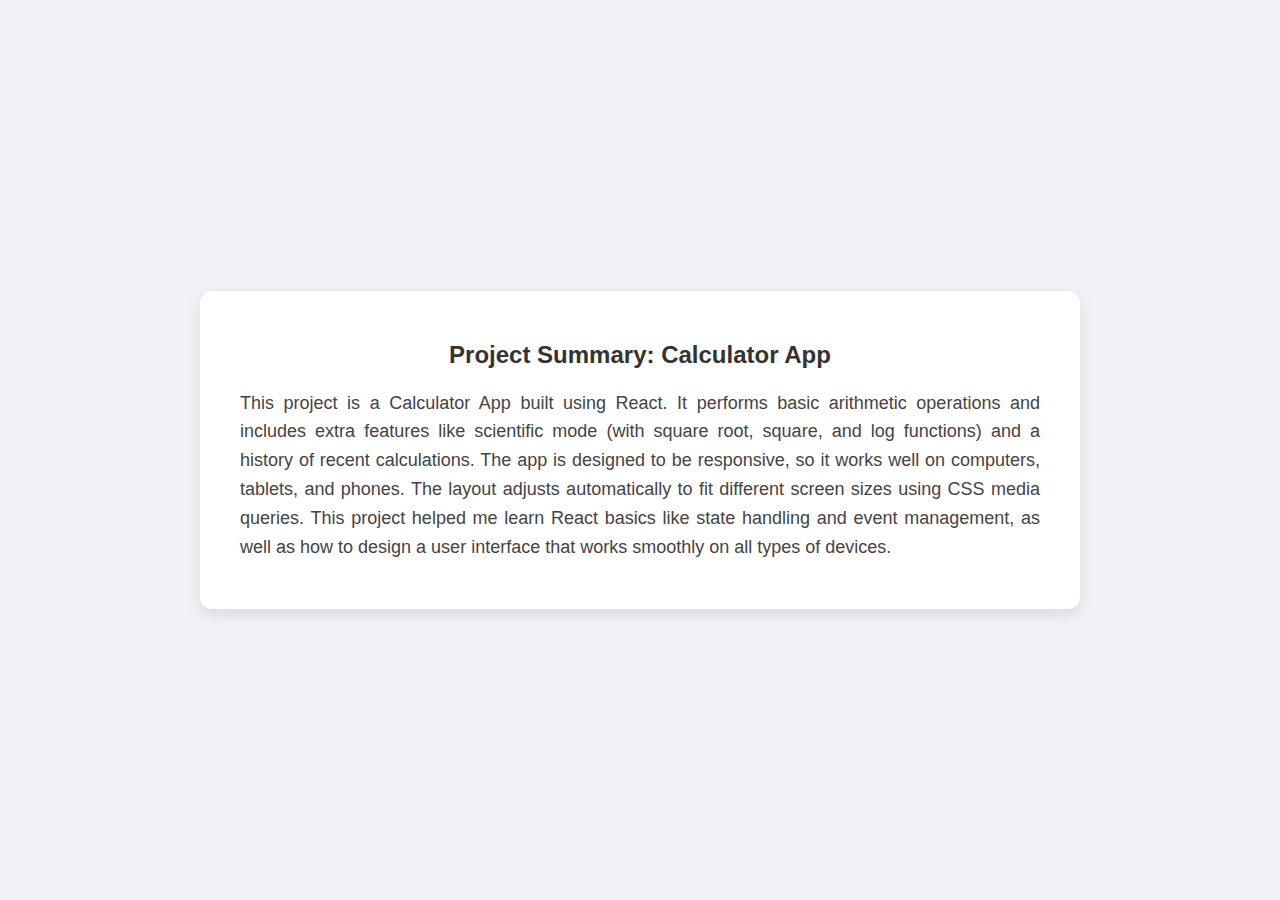
<file: Sathish Protfolio/projects/cal.html>
<!DOCTYPE html>
<html lang="en">
<head>
  <meta charset="UTF-8">
  <meta name="viewport" content="width=device-width, initial-scale=1">
  <title>Calculator App Summary</title>
  <style>
    body {
      margin: 0;
      padding: 0;
      font-family: 'Segoe UI', Tahoma, Geneva, Verdana, sans-serif;
      background-color: #f0f2f5;
      display: flex;
      justify-content: center;
      align-items: center;
      min-height: 100vh;
    }

    .container {
      max-width: 800px;
      background-color: #fff;
      padding: 30px 40px;
      border-radius: 12px;
      box-shadow: 0 6px 16px rgba(0, 0, 0, 0.1);
    }

    h2 {
      text-align: center;
      color: #333;
      margin-bottom: 20px;
    }

    p {
      font-size: 18px;
      color: #444;
      line-height: 1.6;
      text-align: justify;
    }

    @media (max-width: 600px) {
      .container {
        padding: 20px;
      }

      p {
        font-size: 16px;
      }
    }
  </style>
</head>
<body>
  <div class="container">
    <h2>Project Summary: Calculator App</h2>
    <p>
      This project is a Calculator App built using React. It performs basic arithmetic operations and includes extra features like scientific mode (with square root, square, and log functions) and a history of recent calculations. The app is designed to be responsive, so it works well on computers, tablets, and phones. The layout adjusts automatically to fit different screen sizes using CSS media queries. This project helped me learn React basics like state handling and event management, as well as how to design a user interface that works smoothly on all types of devices.
    </p>
  </div>
</body>
</html>
</file>
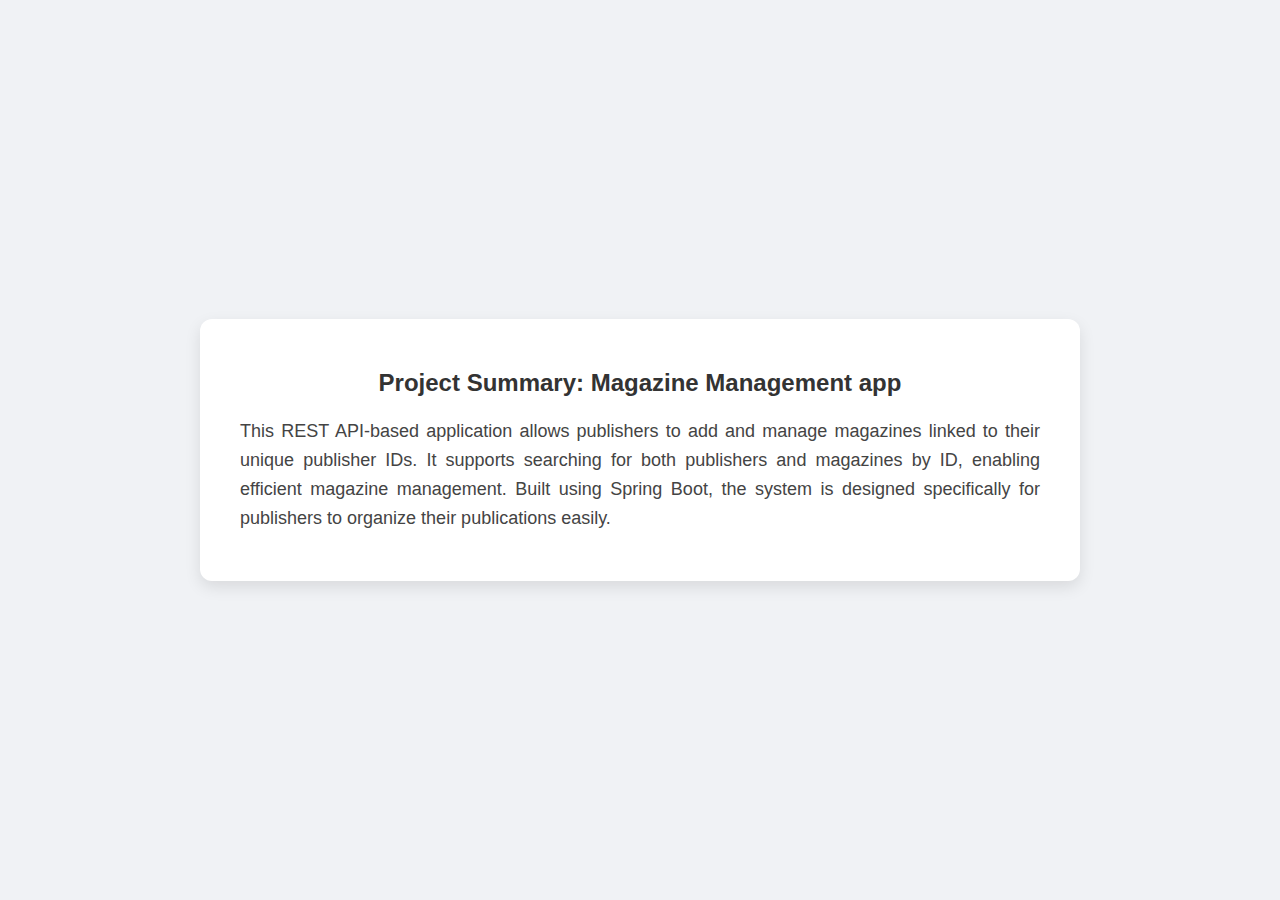
<file: Sathish Protfolio/projects/magazine.html>
<!DOCTYPE html>
<html lang="en">
<head>
  <meta charset="UTF-8">
  <meta name="viewport" content="width=device-width, initial-scale=1">
  <title>Calculator App Summary</title>
  <style>
    body {
      margin: 0;
      padding: 0;
      font-family: 'Segoe UI', Tahoma, Geneva, Verdana, sans-serif;
      background-color: #f0f2f5;
      display: flex;
      justify-content: center;
      align-items: center;
      min-height: 100vh;
    }

    .container {
      max-width: 800px;
      background-color: #fff;
      padding: 30px 40px;
      border-radius: 12px;
      box-shadow: 0 6px 16px rgba(0, 0, 0, 0.1);
    }

    h2 {
      text-align: center;
      color: #333;
      margin-bottom: 20px;
    }

    p {
      font-size: 18px;
      color: #444;
      line-height: 1.6;
      text-align: justify;
    }

    @media (max-width: 600px) {
      .container {
        padding: 20px;
      }

      p {
        font-size: 16px;
      }
    }
  </style>
</head>
<body>
  <div class="container">
    <h2>Project Summary: Magazine Management app</h2>
    <p>This REST API-based application allows publishers to add and manage magazines linked to their unique publisher IDs. It supports searching for both publishers and magazines by ID, enabling efficient magazine management. Built using Spring Boot, the system is designed specifically for publishers to organize their publications easily.</p>
  </div>
</body>
</html>
</file>
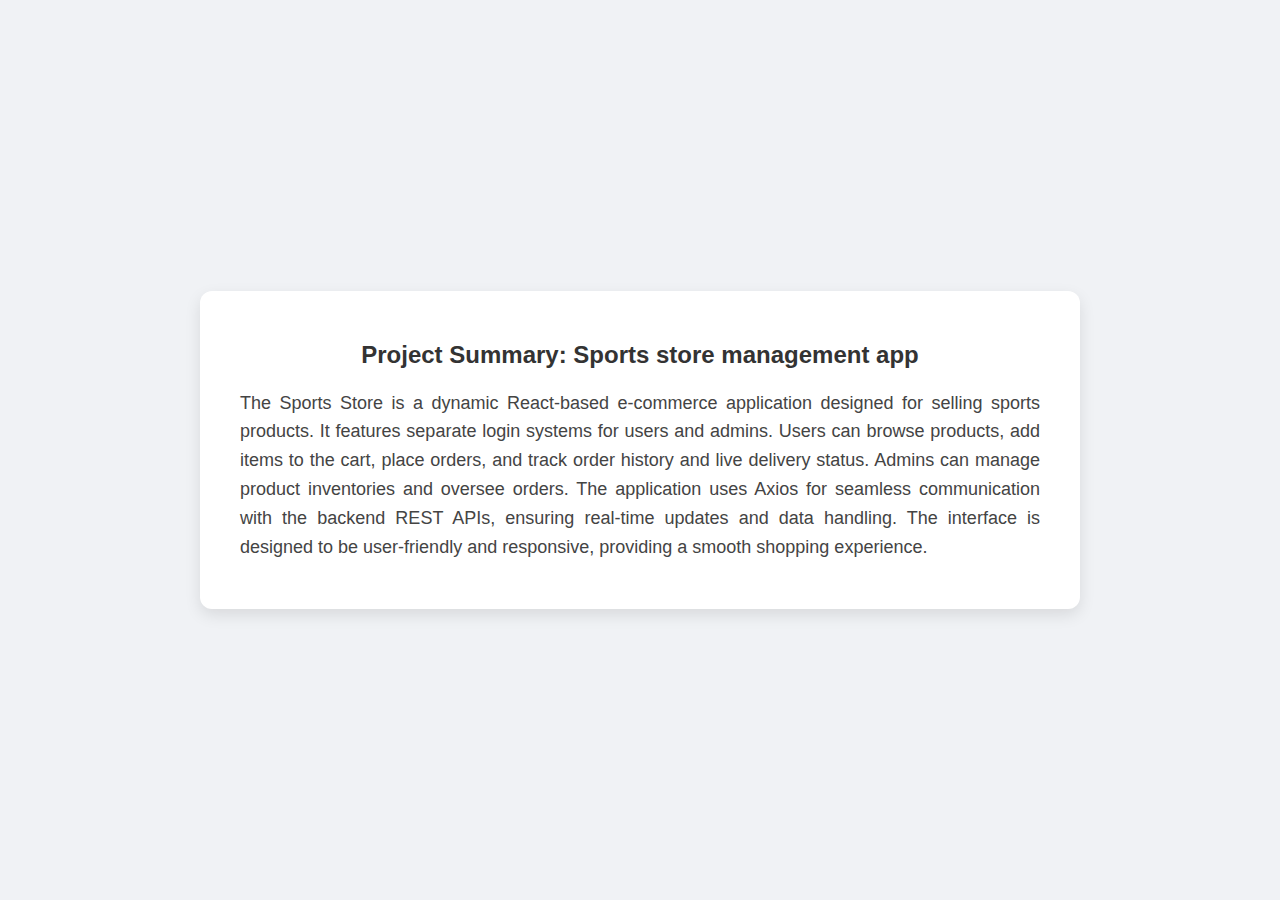
<file: Sathish Protfolio/projects/sports.html>
<!DOCTYPE html>
<html lang="en">
<head>
  <meta charset="UTF-8">
  <meta name="viewport" content="width=device-width, initial-scale=1">
  <title>Calculator App Summary</title>
  <style>
    body {
      margin: 0;
      padding: 0;
      font-family: 'Segoe UI', Tahoma, Geneva, Verdana, sans-serif;
      background-color: #f0f2f5;
      display: flex;
      justify-content: center;
      align-items: center;
      min-height: 100vh;
    }

    .container {
      max-width: 800px;
      background-color: #fff;
      padding: 30px 40px;
      border-radius: 12px;
      box-shadow: 0 6px 16px rgba(0, 0, 0, 0.1);
    }

    h2 {
      text-align: center;
      color: #333;
      margin-bottom: 20px;
    }

    p {
      font-size: 18px;
      color: #444;
      line-height: 1.6;
      text-align: justify;
    }

    @media (max-width: 600px) {
      .container {
        padding: 20px;
      }

      p {
        font-size: 16px;
      }
    }
  </style>
</head>
<body>
  <div class="container">
    <h2>Project Summary: Sports store management app</h2>
    <p>The Sports Store is a dynamic React-based e-commerce application designed for selling sports products. It features separate login systems for users and admins. Users can browse products, add items to the cart, place orders, and track order history and live delivery status. Admins can manage product inventories and oversee orders.

        The application uses Axios for seamless communication with the backend REST APIs, ensuring real-time updates and data handling. The interface is designed to be user-friendly and responsive, providing a smooth shopping experience.</p>
  </div>
</body>
</html>
</file>
